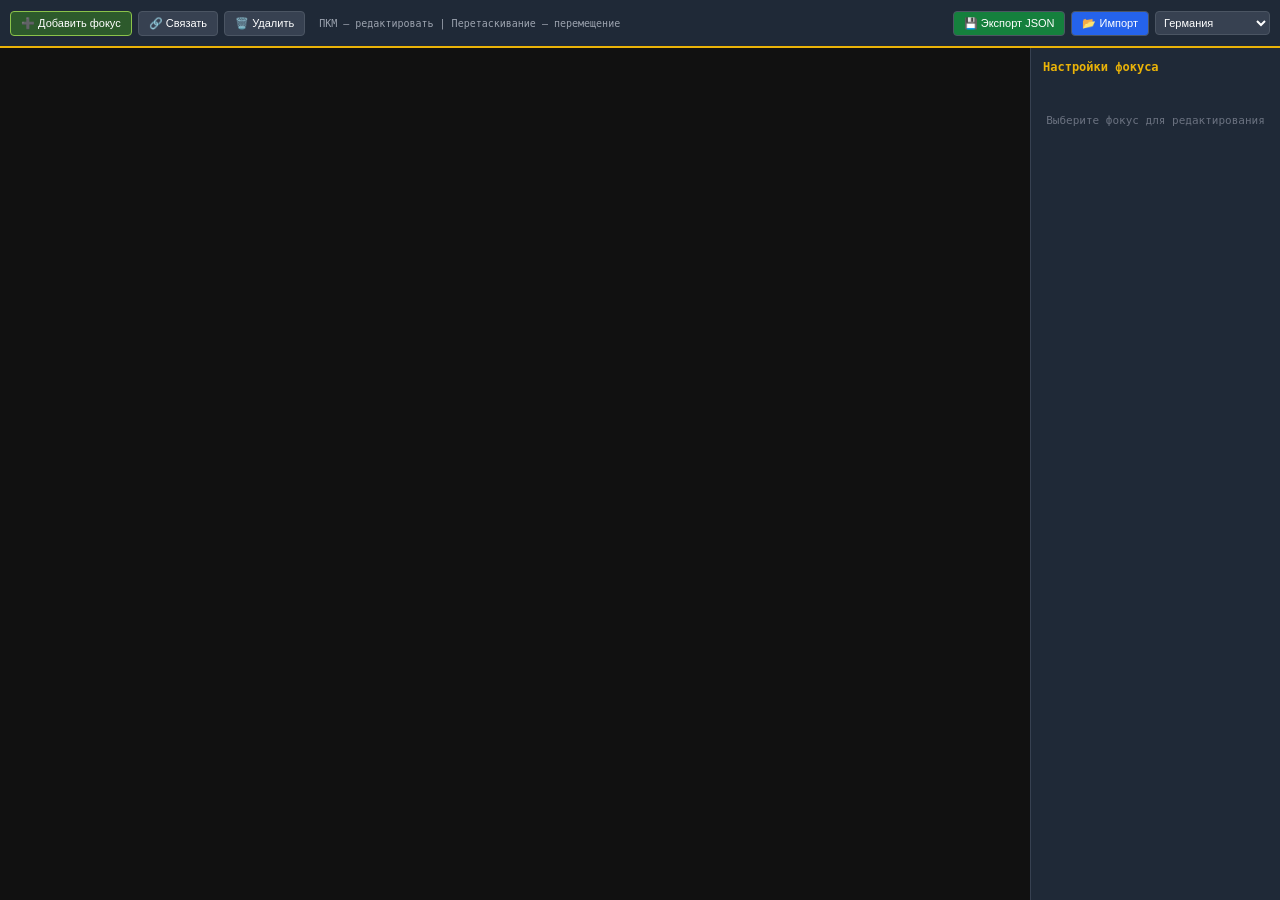
<file: focus-editor.html>
<!DOCTYPE html>
<html lang="ru">
<head>
    <meta charset="UTF-8">
    <meta name="viewport" content="width=device-width, initial-scale=1.0">
    <title>Heirloom — Редактор фокусов</title>
    <style>
        * { margin: 0; padding: 0; box-sizing: border-box; }
        body { background: #0a0a0a; color: white; font-family: 'Segoe UI', monospace; overflow: hidden; height: 100vh; }
        #toolbar {
            position: fixed; top: 0; left: 0; right: 0; height: 48px;
            background: #1f2937; display: flex; gap: 6px; padding: 6px 10px;
            align-items: center; z-index: 100; border-bottom: 2px solid #eab308;
        }
        button { padding: 5px 10px; cursor: pointer; background: #374151; color: white; border: 1px solid #4b5563; border-radius: 4px; font-size: 11px; }
        button:hover { background: #4b5563; }
        button.active { background: #2d5a2c; border-color: #8bc34a; }
        #canvas-wrap { position: fixed; top: 48px; left: 0; right: 250px; bottom: 0; overflow: auto; background: #111; }
        #focus-canvas { position: relative; min-width: 3000px; min-height: 2000px; }
        .focus-node {
            position: absolute; width: 140px; height: 70px;
            background: #1f2937; border: 2px solid #4b5563; border-radius: 6px;
            cursor: grab; display: flex; flex-direction: column; align-items: center;
            justify-content: center; text-align: center; font-size: 10px; transition: box-shadow 0.15s;
        }
        .focus-node:hover { box-shadow: 0 0 10px rgba(234,179,8,0.4); }
        .focus-node.selected { border-color: #eab308; box-shadow: 0 0 12px rgba(234,179,8,0.5); }
        .focus-node .icon { font-size: 20px; }
        .focus-node .name { font-weight: bold; margin-top: 2px; font-size: 10px; }
        .focus-node .desc { font-size: 8px; color: #888; margin-top: 1px; }
        #side-panel {
            position: fixed; top: 48px; right: 0; bottom: 0; width: 250px;
            background: #1f2937; border-left: 1px solid #374151; padding: 12px;
            overflow-y: auto; z-index: 100;
        }
        #side-panel h3 { color: #eab308; font-size: 12px; margin-bottom: 8px; }
        #side-panel label { font-size: 10px; color: #9ca3af; display: block; margin-top: 8px; }
        #side-panel input, #side-panel select, #side-panel textarea {
            width: 100%; padding: 6px; background: #374151; border: 1px solid #4b5563;
            border-radius: 4px; color: white; font-size: 11px; margin-top: 4px;
        }
        #side-panel textarea { height: 60px; resize: vertical; }
        svg#lines { position: absolute; top: 0; left: 0; pointer-events: none; }
    </style>
</head>
<body>
    <div id="toolbar">
        <button id="btn-add" class="active">➕ Добавить фокус</button>
        <button id="btn-link">🔗 Связать</button>
        <button id="btn-delete">🗑️ Удалить</button>
        <span style="color:#9ca3af;font-size:10px;margin-left:8px;">ПКМ — редактировать | Перетаскивание — перемещение</span>
        <span style="margin-left:auto;"></span>
        <button id="btn-export" style="background:#15803d;">💾 Экспорт JSON</button>
        <button id="btn-import" style="background:#2563eb;">📂 Импорт</button>
        <select id="country-select" style="padding:4px;background:#374151;color:white;border:1px solid #4b5563;border-radius:4px;font-size:11px;">
            <option value="germany">Германия</option>
            <option value="france">Франция</option>
            <option value="ussr">СССР</option>
            <option value="uk">Великобритания</option>
            <option value="italy">Италия</option>
            <option value="poland">Польша</option>
            <option value="albania">Албания</option>
        </select>
    </div>

    <div id="canvas-wrap">
        <svg id="lines"></svg>
        <div id="focus-canvas"></div>
    </div>

    <div id="side-panel">
        <h3>Настройки фокуса</h3>
        <div id="node-editor" style="display:none;">
            <label>Название</label>
            <input type="text" id="ed-name" placeholder="Название фокуса">
            <label>Описание</label>
            <input type="text" id="ed-desc" placeholder="Описание">
            <label>Иконка (эмодзи)</label>
            <input type="text" id="ed-icon" placeholder="⚔️" maxlength="2">
            <label>Ветка</label>
            <select id="ed-branch">
                <option value="military">Военная</option>
                <option value="economy">Экономика</option>
                <option value="diplomacy">Дипломатия</option>
                <option value="war">Война</option>
                <option value="end">Конец</option>
            </select>
            <label>Эффект</label>
            <select id="ed-effect-type">
                <option value="equipment">Снаряжение</option>
                <option value="factories">Заводы</option>
                <option value="infantry">Пехота</option>
                <option value="tanks">Танки</option>
                <option value="war">Война</option>
                <option value="allies">Альянс</option>
                <option value="annex">Аннексия</option>
                <option value="manpower">Люди</option>
                <option value="ports">Порты</option>
            </select>
            <label>Значение эффекта</label>
            <input type="number" id="ed-effect-val" value="1" min="0">
            <button onclick="saveNodeProps()" style="width:100%;margin-top:12px;background:#15803d;color:white;padding:8px;border-radius:4px;cursor:pointer;">Сохранить</button>
        </div>
        <div id="no-selection" style="color:#6b7280;text-align:center;margin-top:40px;font-size:11px;">
            Выберите фокус для редактирования
        </div>
    </div>

    <svg id="lines" style="position:absolute;top:48px;left:0;pointer-events:none;z-index:50;"></svg>

    <script>
        // ========== ДАННЫЕ ==========
        let nodes = [];
        let links = [];
        let selectedNode = null;
        let mode = 'add'; // add, link
        let linkStart = null;
        let dragNode = null;
        let dragOffset = { x: 0, y: 0 };
        let nextId = 1;
        let countryId = 'germany';

        const canvas = document.getElementById('focus-canvas');
        const linesSvg = document.getElementById('lines');
        const wrap = document.getElementById('canvas-wrap');

        // ========== ДОБАВЛЕНИЕ НОДЫ ==========
        canvas.addEventListener('dblclick', (e) => {
            if (mode !== 'add') return;
            const rect = wrap.getBoundingClientRect();
            const x = e.clientX - rect.left + wrap.scrollLeft;
            const y = e.clientY - rect.top + wrap.scrollTop;

            const node = {
                id: nextId++,
                x: Math.max(0, x - 70),
                y: Math.max(0, y - 35),
                name: 'Новый фокус',
                desc: 'Описание',
                icon: '⭐',
                branch: 'military',
                effectType: 'equipment',
                effectVal: 0,
                prereqs: []
            };
            nodes.push(node);
            renderNode(node);
        });

        function renderNode(n) {
            const el = document.createElement('div');
            el.className = 'focus-node';
            el.id = `node-${n.id}`;
            el.style.left = n.x + 'px';
            el.style.top = n.y + 'px';
            el.innerHTML = `<div class="icon">${n.icon}</div><div class="name">${n.name}</div><div class="desc">${n.desc}</div>`;

            // Перетаскивание
            el.addEventListener('mousedown', (e) => {
                if (e.button !== 0) return;
                if (mode === 'link') {
                    if (!linkStart) {
                        linkStart = n;
                        el.classList.add('selected');
                        return;
                    }
                    if (linkStart.id !== n.id) {
                        // Добавляем связь
                        if (!links.find(l => l.from === linkStart.id && l.to === n.id)) {
                            links.push({ from: linkStart.id, to: n.id });
                            if (!n.prereqs.includes(linkStart.id)) n.prereqs.push(linkStart.id);
                            drawLines();
                        }
                    }
                    linkStart = null;
                    document.querySelectorAll('.focus-node.selected').forEach(el => el.classList.remove('selected'));
                    return;
                }

                dragNode = n;
                dragOffset.x = e.clientX - n.x;
                dragOffset.y = e.clientY - n.y;
                el.style.cursor = 'grabbing';
                e.preventDefault();
            });

            // Редактирование по ПКМ
            el.addEventListener('contextmenu', (e) => {
                e.preventDefault();
                selectedNode = n;
                document.querySelectorAll('.focus-node.selected').forEach(el => el.classList.remove('selected'));
                el.classList.add('selected');
                showNodeEditor(n);
            });

            canvas.appendChild(el);
        }

        function updateNodePos(n) {
            const el = document.getElementById(`node-${n.id}`);
            if (el) {
                el.style.left = n.x + 'px';
                el.style.top = n.y + 'px';
                el.querySelector('.name').textContent = n.name;
                el.querySelector('.desc').textContent = n.desc;
                el.querySelector('.icon').textContent = n.icon;
            }
        }

        // ========== ПЕРЕТАСКИВАНИЕ ==========
        document.addEventListener('mousemove', (e) => {
            if (!dragNode) return;
            const rect = wrap.getBoundingClientRect();
            dragNode.x = Math.max(0, e.clientX - dragOffset.x);
            dragNode.y = Math.max(0, e.clientY - dragOffset.y);
            const el = document.getElementById(`node-${dragNode.id}`);
            if (el) {
                el.style.left = dragNode.x + 'px';
                el.style.top = dragNode.y + 'px';
            }
            drawLines();
        });

        document.addEventListener('mouseup', () => {
            if (dragNode) {
                const el = document.getElementById(`node-${dragNode.id}`);
                if (el) el.style.cursor = 'grab';
                dragNode = null;
            }
        });

        // ========== ЛИНИИ ==========
        function drawLines() {
            linesSvg.innerHTML = '';
            const rect = wrap.getBoundingClientRect();
            linesSvg.setAttribute('width', wrap.scrollWidth);
            linesSvg.setAttribute('height', wrap.scrollHeight);

            for (const link of links) {
                const from = nodes.find(n => n.id === link.from);
                const to = nodes.find(n => n.id === link.to);
                if (!from || !to) continue;

                const x1 = from.x + 70, y1 = from.y + 70;
                const x2 = to.x + 70, y2 = to.y;

                const line = document.createElementNS('http://www.w3.org/2000/svg', 'line');
                line.setAttribute('x1', x1);
                line.setAttribute('y1', y1);
                line.setAttribute('x2', x2);
                line.setAttribute('y2', y2);
                line.setAttribute('stroke', '#4b5563');
                line.setAttribute('stroke-width', '2');
                linesSvg.appendChild(line);

                // Стрелка
                const arrow = document.createElementNS('http://www.w3.org/2000/svg', 'polygon');
                const dx = x2 - x1, dy = y2 - y1;
                const len = Math.sqrt(dx*dx + dy*dy);
                const ux = dx/len, uy = dy/len;
                arrow.setAttribute('points', `${x2-ux*8-uy*4},${y2-uy*8+ux*4} ${x2-ux*8+uy*4},${y2-uy*8-ux*4} ${x2},${y2}`);
                arrow.setAttribute('fill', '#6b7280');
                linesSvg.appendChild(arrow);
            }
        }

        // ========== РЕДАКТОР СВОЙСТВ ==========
        function showNodeEditor(n) {
            document.getElementById('node-editor').style.display = 'block';
            document.getElementById('no-selection').style.display = 'none';
            document.getElementById('ed-name').value = n.name;
            document.getElementById('ed-desc').value = n.desc;
            document.getElementById('ed-icon').value = n.icon;
            document.getElementById('ed-branch').value = n.branch;
            document.getElementById('ed-effect-type').value = n.effectType;
            document.getElementById('ed-effect-val').value = n.effectVal;
        }

        window.saveNodeProps = () => {
            if (!selectedNode) return;
            selectedNode.name = document.getElementById('ed-name').value;
            selectedNode.desc = document.getElementById('ed-desc').value;
            selectedNode.icon = document.getElementById('ed-icon').value;
            selectedNode.branch = document.getElementById('ed-branch').value;
            selectedNode.effectType = document.getElementById('ed-effect-type').value;
            selectedNode.effectVal = parseInt(document.getElementById('ed-effect-val').value) || 0;
            updateNodePos(selectedNode);
        };

        // ========== РЕЖИМЫ ==========
        document.getElementById('btn-add').onclick = () => { mode = 'add'; setModeBtn(); };
        document.getElementById('btn-link').onclick = () => { mode = 'link'; linkStart = null; setModeBtn(); };
        document.getElementById('btn-delete').onclick = () => {
            if (!selectedNode) return;
            links = links.filter(l => l.from !== selectedNode.id && l.to !== selectedNode.id);
            nodes = nodes.filter(n => n.id !== selectedNode.id);
            const el = document.getElementById(`node-${selectedNode.id}`);
            if (el) el.remove();
            selectedNode = null;
            document.getElementById('node-editor').style.display = 'none';
            document.getElementById('no-selection').style.display = 'block';
            drawLines();
        };

        function setModeBtn() {
            document.getElementById('btn-add').classList.toggle('active', mode === 'add');
            document.getElementById('btn-link').classList.toggle('active', mode === 'link');
        }

        // ========== ЭКСПОРТ / ИМПОРТ ==========
        document.getElementById('btn-export').onclick = () => {
            countryId = document.getElementById('country-select').value;
            const tree = {};
            for (const n of nodes) {
                const id = n.name.toLowerCase().replace(/[^a-z0-9]/g, '_');
                tree[id] = {
                    id, name: n.name, desc: n.desc, icon: n.icon,
                    country: countryId, branch: n.branch, tier: Math.floor(n.y / 82),
                    x: Math.round(n.x), y: Math.round(n.y),
                    prereqs: n.prereqs.map(p => {
                        const pn = nodes.find(nn => nn.id === p);
                        return pn ? pn.name.toLowerCase().replace(/[^a-z0-9]/g, '_') : '';
                    }).filter(Boolean),
                    effect: { [n.effectType]: n.effectVal }
                };
            }
            const blob = new Blob([JSON.stringify(tree, null, 2)], { type: 'application/json' });
            const url = URL.createObjectURL(blob);
            const a = document.createElement('a');
            a.href = url;
            a.download = `focus_tree_${countryId}.json`;
            a.click();
            URL.revokeObjectURL(url);
        };

        document.getElementById('btn-import').onclick = () => {
            const input = document.createElement('input');
            input.type = 'file';
            input.accept = '.json';
            input.onchange = (e) => {
                const reader = new FileReader();
                reader.onload = (ev) => {
                    try {
                        const data = JSON.parse(ev.target.result);
                        nodes = [];
                        links = [];
                        canvas.innerHTML = '';
                        nextId = 1;

                        // Определяем формат: DeepSeek или редактор
                        let focuses = [];
                        const firstKey = Object.keys(data)[0];
                        if (data[firstKey] && data[firstKey].Focuses) {
                            // DeepSeek формат
                            focuses = data[firstKey].Focuses;
                            const country = firstKey.toLowerCase().includes('germany') ? 'germany'
                                : firstKey.toLowerCase().includes('france') ? 'france'
                                : firstKey.toLowerCase().includes('ussr') ? 'ussr'
                                : firstKey.toLowerCase().includes('uk') ? 'uk'
                                : 'germany';
                            document.getElementById('country-select').value = country;

                            // Строим маппинг имен
                            const nameMap = {};
                            focuses.forEach(f => { nameMap[f.name] = f.name.toLowerCase().replace(/[^a-z0-9]/g, '_'); });

                            focuses.forEach((f, i) => {
                                const id = nameMap[f.name];
                                const node = {
                                    id: nextId++,
                                    x: f.x !== undefined ? f.x : 50 + i * 160,
                                    y: f.y !== undefined ? f.y : 50,
                                    name: f.name, desc: (f.effects || []).slice(0, 2).join(', ') || '',
                                    icon: '⭐', branch: 'military',
                                    effectType: 'equipment', effectVal: 0,
                                    prereqs: []
                                };
                                nodes.push(node);
                                renderNode(node);

                                for (const pre of (f.requirements || [])) {
                                    const preName = nameMap[pre];
                                    if (preName) {
                                        const preNode = nodes.find(n => n.name.toLowerCase().replace(/[^a-z0-9]/g, '_') === preName);
                                        if (preNode) {
                                            node.prereqs.push(preNode.id);
                                            links.push({ from: preNode.id, to: node.id });
                                        }
                                    }
                                }
                            });
                        } else {
                            // Формат редактора
                            for (const [key, f] of Object.entries(data)) {
                                if (!f.name) continue;
                                const node = {
                                    id: nextId++,
                                    x: f.x !== undefined ? f.x : 50,
                                    y: f.y !== undefined ? f.y : 50,
                                    name: f.name, desc: f.desc || '', icon: f.icon || '⭐',
                                    branch: f.branch || 'military',
                                    effectType: Object.keys(f.effect || {})[0] || 'equipment',
                                    effectVal: Object.values(f.effect || {})[0] || 0,
                                    prereqs: []
                                };
                                nodes.push(node);
                                renderNode(node);

                                for (const pre of (f.prereqs || [])) {
                                    const preNode = nodes.find(n => n.name.toLowerCase().replace(/[^a-z0-9]/g, '_') === pre);
                                    if (preNode) {
                                        node.prereqs.push(preNode.id);
                                        links.push({ from: preNode.id, to: node.id });
                                    }
                                }
                            }
                            document.getElementById('country-select').value = Object.values(data)[0]?.country || 'germany';
                        }

                        drawLines();
                    } catch(err) {
                        alert('Ошибка импорта: ' + err.message);
                    }
                };
                reader.readAsText(e.target.files[0]);
            };
            input.click();
        };

        // ========== ИНИЦИАЛИЗАЦИЯ ==========
        drawLines();
    </script>
</body>
</html>
</file>
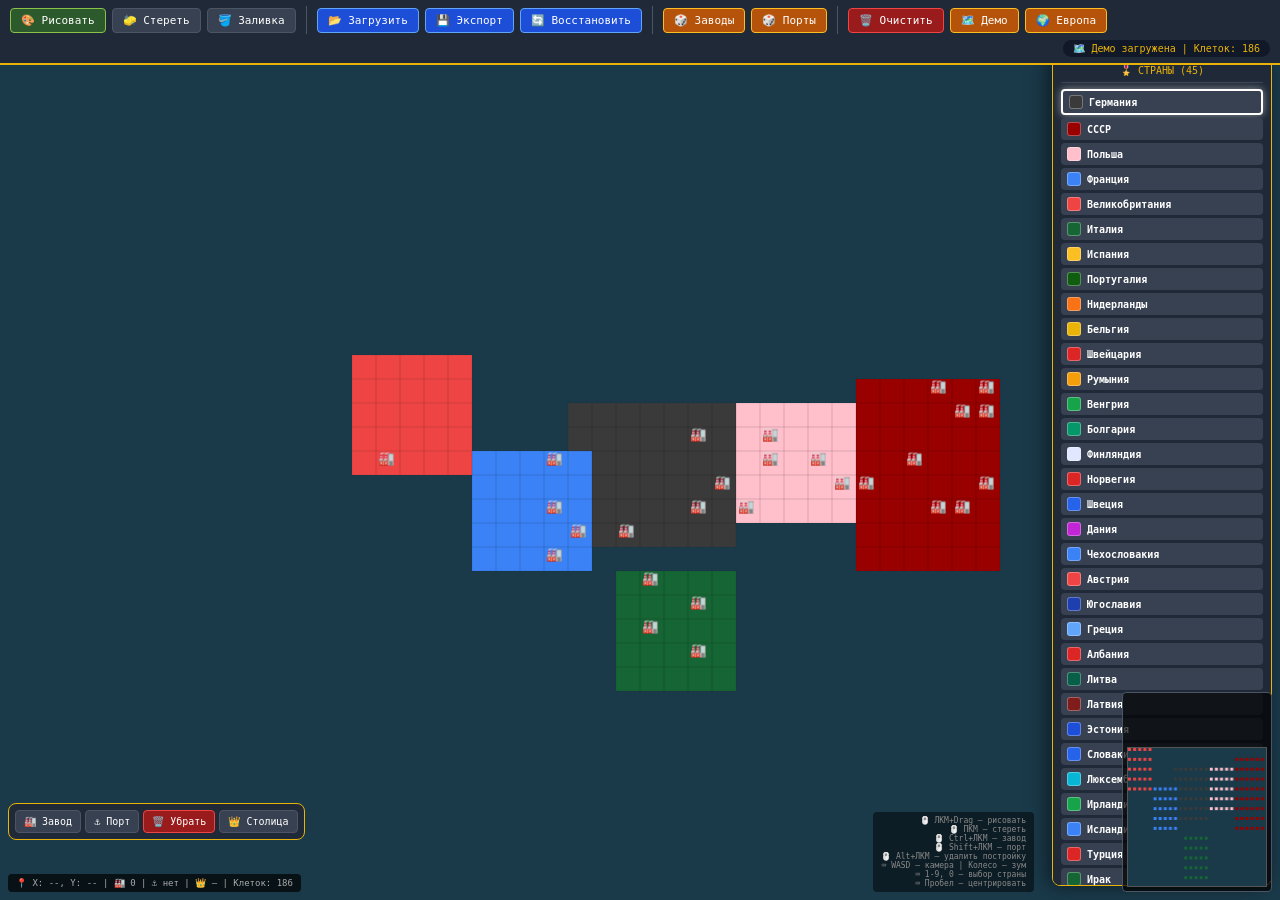
<file: HOI5_Map_Editor_v4.html>
<!DOCTYPE html>
<html lang="ru">
<head>
    <meta charset="UTF-8">
    <meta name="viewport" content="width=device-width, initial-scale=1.0, user-scalable=no">
    <title>HOI5 Map Editor v4.0 — Полноценный редактор карт</title>
    <style>
        * { margin: 0; padding: 0; box-sizing: border-box; user-select: none; }
        body { background: #0a0a0a; color: white; font-family: 'Segoe UI', monospace; overflow: hidden; }
        
        #toolbar {
            position: fixed; top: 0; left: 0; right: 0; min-height: 50px;
            background: #1f2937; display: flex; gap: 6px; padding: 6px 10px;
            align-items: center; z-index: 100; border-bottom: 2px solid #eab308;
            flex-wrap: wrap;
        }
        
        button, .tool-btn {
            padding: 5px 10px; cursor: pointer; background: #374151; color: white;
            border: 1px solid #4b5563; border-radius: 4px; font-family: inherit;
            font-size: 11px; transition: all 0.2s; white-space: nowrap;
        }
        button:hover { background: #4b5563; transform: translateY(-1px); }
        button.active { background: #2d5a2c; border-color: #8bc34a; }
        button.danger { background: #991b1b; border-color: #ef4444; }
        button.danger:hover { background: #b91c1c; }
        button.warning { background: #b45309; border-color: #fbbf24; }
        button.warning:hover { background: #c2410c; }
        button.blue { background: #1d4ed8; border-color: #60a5fa; }
        button.blue:hover { background: #2563eb; }
        
        .separator { width: 1px; height: 28px; background: #4b5563; margin: 0 4px; }
        
        #status {
            margin-left: auto; color: #eab308; font-size: 10px;
            background: #111827; padding: 3px 10px; border-radius: 20px;
            font-family: monospace; white-space: nowrap;
        }
        
        #country-panel {
            position: fixed; right: 8px; top: 56px; width: 220px;
            max-height: calc(100vh - 70px); overflow-y: auto;
            background: #1f2937; border: 1px solid #eab308; border-radius: 8px;
            padding: 8px; z-index: 90; box-shadow: -5px 0 20px rgba(0,0,0,0.5);
        }
        .country-panel-title {
            font-size: 10px; color: #eab308; text-align: center;
            padding-bottom: 6px; border-bottom: 1px solid #374151; margin-bottom: 6px;
        }
        .country-btn {
            width: 100%; padding: 4px 6px; text-align: left; cursor: pointer;
            border: none; margin-bottom: 3px; color: white; font-weight: bold;
            border-radius: 4px; transition: all 0.1s; display: flex; align-items: center; gap: 6px;
            font-size: 10px;
        }
        .country-btn:hover { filter: brightness(1.2); transform: translateX(-2px); }
        .country-btn.selected { border: 2px solid white; box-shadow: 0 0 8px rgba(255,255,255,0.5); }
        .color-preview { width: 14px; height: 14px; border-radius: 3px; border: 1px solid rgba(255,255,255,0.3); flex-shrink: 0; }
        
        #build-panel {
            position: fixed; left: 8px; bottom: 60px;
            background: #1f2937; border: 1px solid #eab308; border-radius: 8px;
            padding: 6px; z-index: 90; display: flex; gap: 4px;
            flex-wrap: wrap;
        }
        .build-btn {
            padding: 5px 8px; cursor: pointer; background: #374151; color: white;
            border: 1px solid #4b5563; border-radius: 4px; font-size: 10px;
            transition: all 0.2s; display: flex; align-items: center; gap: 4px;
        }
        .build-btn:hover { background: #4b5563; }
        .build-btn.active { background: #2d5a2c; border-color: #8bc34a; }
        
        #info {
            position: fixed; bottom: 8px; left: 8px;
            background: rgba(0,0,0,0.7); padding: 4px 8px; border-radius: 4px;
            font-size: 9px; font-family: monospace; z-index: 95;
            color: #aaa; pointer-events: none;
        }
        
        canvas {
            display: block; margin-top: 50px; cursor: crosshair;
            background: #1a3a4a;
        }
        
        .shortcuts {
            position: fixed; bottom: 8px; right: 246px;
            background: rgba(0,0,0,0.5); padding: 4px 8px; border-radius: 4px;
            font-size: 8px; color: #888; text-align: right;
            pointer-events: none;
        }
        
        #mini-map {
            position: fixed; bottom: 8px; right: 8px;
            background: rgba(0,0,0,0.7); border: 1px solid #4b5563; border-radius: 4px;
            padding: 4px; z-index: 95;
        }
        #mini-canvas { width: 140px; height: 140px; border: 1px solid #555; }
        
        @media (max-width: 768px) {
            #country-panel { width: 160px; right: 4px; top: 52px; padding: 4px; }
            .country-btn { padding: 3px 4px; font-size: 8px; }
            button { padding: 3px 6px; font-size: 9px; }
            #build-panel { left: 4px; bottom: 50px; padding: 4px; gap: 2px; }
            .build-btn { padding: 3px 5px; font-size: 8px; }
            #mini-canvas { width: 100px; height: 100px; }
        }
    </style>
</head>
<body>
    <div id="toolbar">
        <button id="btn-draw" class="tool-btn active">🎨 Рисовать</button>
        <button id="btn-erase" class="tool-btn">🧽 Стереть</button>
        <button id="btn-fill" class="tool-btn">🪣 Заливка</button>
        <div class="separator"></div>
        <button id="btn-load" class="blue">📂 Загрузить</button>
        <button id="btn-export" class="blue">💾 Экспорт</button>
        <button id="btn-restore" class="blue">🔄 Восстановить</button>
        <div class="separator"></div>
        <button id="btn-random-factories" class="warning">🎲 Заводы</button>
        <button id="btn-random-ports" class="warning">🎲 Порты</button>
        <div class="separator"></div>
        <button id="btn-clear" class="danger">🗑️ Очистить</button>
        <button id="btn-demo" class="warning">🗺️ Демо</button>
        <button id="btn-demo-europe" class="warning">🌍 Европа</button>
        <span id="status">⚡ Готов | Клеток: 0</span>
    </div>
    
    <div id="country-panel">
        <div class="country-panel-title">🎖️ СТРАНЫ (45)</div>
        <div id="country-list"></div>
    </div>
    
    <div id="build-panel">
        <button id="btn-build-factory" class="build-btn">🏭 Завод</button>
        <button id="btn-build-port" class="build-btn">⚓ Порт</button>
        <button id="btn-remove-building" class="build-btn danger">🗑️ Убрать</button>
        <button id="btn-capital" class="build-btn">👑 Столица</button>
    </div>
    
    <div id="info">
        📍 X: <span id="coord-x">--</span>, Y: <span id="coord-y">--</span>
        | 🏭 <span id="cell-factories">0</span> | ⚓ <span id="cell-port">нет</span>
        | 👑 <span id="cell-owner">—</span>
        | Клеток: <span id="total-cells">0</span>
    </div>
    
    <div class="shortcuts">
        🖱️ ЛКМ+Drag — рисовать<br>
        🖱️ ПКМ — стереть<br>
        🖱️ Ctrl+ЛКМ — завод<br>
        🖱️ Shift+ЛКМ — порт<br>
        🖱️ Alt+ЛКМ — удалить постройку<br>
        ⌨️ WASD — камера | Колесо — зум<br>
        ⌨️ 1-9, 0 — выбор страны<br>
        ⌨️ Пробел — центрировать
    </div>
    
    <div id="mini-map">
        <canvas id="mini-canvas" width="140" height="140"></canvas>
    </div>
    
    <canvas id="canvas"></canvas>

    <script>
        // ============================================================
        //  HOI5 Map Editor v4.0 — Полноценный редактор карт
        // ============================================================
        
        const canvas = document.getElementById('canvas');
        let ctx = canvas.getContext('2d');
        const miniCanvas = document.getElementById('mini-canvas');
        const miniCtx = miniCanvas.getContext('2d');
        const CELL_SIZE = 20;
        
        // Данные карты
        let gridData = {};
        let cellStats = {};
        let capitals = {};
        
        // Выбранная страна
        let selectedCountry = 'germany';
        let brushMode = 'draw'; // draw, erase, fill
        let capitalMode = false;
        let isDrawing = false;
        
        // Камера
        let camera = { x: 0, y: 0, zoom: 0.8 };
        let worldBounds = { minX: 0, maxX: 0, minY: 0, maxY: 0 };
        
        // Страны (45 стран для рисования)
        const countries = {
            // === ЕВРОПА ===
            "germany":        { name: "Германия",          color: "#3a3a3a", shortcut: "1", region: "europe" },
            "ussr":           { name: "СССР",              color: "#990000", shortcut: "2", region: "europe" },
            "poland":         { name: "Польша",            color: "#ffc0cb", shortcut: "3", region: "europe" },
            "france":         { name: "Франция",           color: "#3b82f6", shortcut: "4", region: "europe" },
            "uk":             { name: "Великобритания",    color: "#ef4444", shortcut: "5", region: "europe" },
            "italy":          { name: "Италия",            color: "#166534", shortcut: "6", region: "europe" },
            "spain":          { name: "Испания",           color: "#fbbf24", shortcut: "7", region: "europe" },
            "portugal":       { name: "Португалия",        color: "#105d10", shortcut: "8", region: "europe" },
            "netherlands":    { name: "Нидерланды",        color: "#f97316", shortcut: "9", region: "europe" },
            "belgium":        { name: "Бельгия",           color: "#eab308", shortcut: "0", region: "europe" },
            "switzerland":    { name: "Швейцария",         color: "#dc2626", region: "europe" },
            "romania":        { name: "Румыния",           color: "#f59e0b", region: "europe" },
            "hungary":        { name: "Венгрия",           color: "#16a34a", region: "europe" },
            "bulgaria":       { name: "Болгария",          color: "#059669", region: "europe" },
            "finland":        { name: "Финляндия",         color: "#e0e7ff", region: "europe" },
            "norway":         { name: "Норвегия",          color: "#dc2626", region: "europe" },
            "sweden":         { name: "Швеция",            color: "#2563eb", region: "europe" },
            "denmark":        { name: "Дания",             color: "#c026d3", region: "europe" },
            "czechoslovakia": { name: "Чехословакия",      color: "#3b82f6", region: "europe" },
            "austria":        { name: "Австрия",           color: "#ef4444", region: "europe" },
            "yugoslavia":     { name: "Югославия",         color: "#1e40af", region: "europe" },
            "greece":         { name: "Греция",            color: "#60a5fa", region: "europe" },
            "albania":        { name: "Албания",           color: "#dc2626", region: "europe" },
            "lithuania":      { name: "Литва",             color: "#065f46", region: "europe" },
            "latvia":         { name: "Латвия",            color: "#7f1d1d", region: "europe" },
            "estonia":        { name: "Эстония",           color: "#1d4ed8", region: "europe" },
            "slovakia":       { name: "Словакия",          color: "#2563eb", region: "europe" },
            "luxembourg":     { name: "Люксембург",        color: "#06b6d4", region: "europe" },
            "ireland":        { name: "Ирландия",          color: "#16a34a", region: "europe" },
            "iceland":        { name: "Исландия",          color: "#3b82f6", region: "europe" },
            
            // === БЛИЖНИЙ ВОСТОК ===
            "turkey":         { name: "Турция",            color: "#dc2626", region: "mideast" },
            "iraq":           { name: "Ирак",              color: "#166534", region: "mideast" },
            "iran":           { name: "Иран",              color: "#059669", region: "mideast" },
            "saudi_arabia":   { name: "Саудовская Аравия", color: "#15803d", region: "mideast" },
            "syria":          { name: "Сирия",             color: "#14532d", region: "mideast" },
            "jordan":         { name: "Иордания",          color: "#065f46", region: "mideast" },
            "palestine":      { name: "Палестина",         color: "#fbbf24", region: "mideast" },
            
            // === СЕВЕРНАЯ АФРИКА ===
            "egypt":          { name: "Египет",            color: "#f59e0b", region: "africa" },
            "libya":          { name: "Ливия",             color: "#7c2d12", region: "africa" },
            "tunisia":        { name: "Тунис",             color: "#c2410c", region: "africa" },
            "algeria":        { name: "Алжир",             color: "#065f46", region: "africa" },
            "morocco":        { name: "Марокко",           color: "#047857", region: "africa" },
            
            // === АЗИЯ ===
            "japan":          { name: "Япония",            color: "#bc002d", region: "asia" },
            "china":          { name: "Китай",             color: "#00247d", region: "asia" },
            "india":          { name: "Индия",             color: "#ff9933", region: "asia" },
            "thailand":       { name: "Таиланд",           color: "#0050a0", region: "asia" },
            "manchukuo":      { name: "Маньчжоу-Го",       color: "#f7c948", region: "asia" },
            "korea":          { name: "Корея",             color: "#003478", region: "asia" },
            "taiwan":         { name: "Тайвань",           color: "#fe0000", region: "asia" },
            "philippines":    { name: "Филиппины",          color: "#0038a8", region: "asia" },
            "burma":          { name: "Бирма",             color: "#fecb00", region: "asia" },
            "vietnam":        { name: "Вьетнам",           color: "#da251d", region: "asia" },
            "laos":           { name: "Лаос",              color: "#ce1126", region: "asia" },
            "cambodia":       { name: "Камбоджа",          color: "#032ea1", region: "asia" },
            "indonesia":      { name: "Индонезия",         color: "#ff0000", region: "asia" },
            "malaysia":       { name: "Малайя",            color: "#010066", region: "asia" },
            "nepal":          { name: "Непал",             color: "#dc143c", region: "asia" },
            "afghanistan":    { name: "Афганистан",        color: "#000000", region: "asia" },
            "tuva":           { name: "Тува",              color: "#cc0000", region: "asia" },
            "mongolia":       { name: "Монголия",          color: "#0064c8", region: "asia" },
            "sinkiang":       { name: "Синьцзян",          color: "#1e40af", region: "asia" },
            "tibet":          { name: "Тибет",             color: "#dc2626", region: "asia" },
            "ccp":            { name: "Ком. Китай",         color: "#cc0000", region: "asia" },
            "ma_clique":      { name: "Сибэй Сань-Ма",     color: "#8b4513", region: "asia" },
            "yunnan":         { name: "Юньнаньская клика",  color: "#228b22", region: "asia" },
            "guangxi":        { name: "Гуансийская клика",  color: "#2f4f4f", region: "asia" },
            "shanxi":         { name: "Шаньси",             color: "#b8860b", region: "asia" },
        };
        
        // ============================================================
        //  ОБНОВЛЕНИЕ ГРАНИЦ
        // ============================================================
        
        function updateWorldBounds() {
            let minX = Infinity, maxX = -Infinity, minY = Infinity, maxY = -Infinity;
            for (const pos of Object.keys(gridData)) {
                const [x, y] = pos.split(',').map(Number);
                minX = Math.min(minX, x);
                maxX = Math.max(maxX, x);
                minY = Math.min(minY, y);
                maxY = Math.max(maxY, y);
            }
            if (minX === Infinity) {
                worldBounds = { minX: -50, maxX: 50, minY: -30, maxY: 30 };
            } else {
                worldBounds = { minX: minX - 1, maxX: maxX + 1, minY: minY - 1, maxY: maxY + 1 };
            }
            document.getElementById('total-cells').innerText = Object.keys(gridData).length;
            if (typeof scheduleAutoSave === 'function') scheduleAutoSave();
        }
        
        // ============================================================
        //  ПОЛУЧЕНИЕ STATS КЛЕТКИ
        // ============================================================
        
        function getCellStats(key) {
            if (!cellStats[key]) {
                cellStats[key] = { population: 10000, factories: 0, buildings: [] };
            }
            return cellStats[key];
        }
        
        // ============================================================
        //  ПРЕОБРАЗОВАНИЕ КООРДИНАТ
        // ============================================================
        
        function screenToWorld(screenX, screenY) {
            const rect = canvas.getBoundingClientRect();
            const canvasX = screenX - rect.left;
            const canvasY = screenY - rect.top;
            return {
                x: Math.floor(((canvasX - canvas.width / 2) / camera.zoom + camera.x) / CELL_SIZE),
                y: Math.floor(((canvasY - canvas.height / 2) / camera.zoom + camera.y) / CELL_SIZE)
            };
        }
        
        function worldToScreen(x, y) {
            return {
                x: (x * CELL_SIZE - camera.x) * camera.zoom + canvas.width / 2,
                y: (y * CELL_SIZE - camera.y) * camera.zoom + canvas.height / 2
            };
        }
        
        // ============================================================
        //  РЕНДЕР
        // ============================================================
        
        function render() {
            if (!ctx) return;
            
            ctx.fillStyle = '#1a3a4a';
            ctx.fillRect(0, 0, canvas.width, canvas.height);
            
            const startX = Math.max(worldBounds.minX, Math.floor((camera.x - canvas.width / 2 / camera.zoom) / CELL_SIZE));
            const endX = Math.min(worldBounds.maxX, Math.ceil((camera.x + canvas.width / 2 / camera.zoom) / CELL_SIZE));
            const startY = Math.max(worldBounds.minY, Math.floor((camera.y - canvas.height / 2 / camera.zoom) / CELL_SIZE));
            const endY = Math.min(worldBounds.maxY, Math.ceil((camera.y + canvas.height / 2 / camera.zoom) / CELL_SIZE));
            
            const zoom = camera.zoom;
            const size = CELL_SIZE * zoom;
            const camX = canvas.width / 2 - camera.x * zoom;
            const camY = canvas.height / 2 - camera.y * zoom;
            
            const colorBuckets = new Map();
            
            for (let x = startX; x <= endX; x++) {
                for (let y = startY; y <= endY; y++) {
                    const key = `${x},${y}`;
                    const owner = gridData[key];
                    if (!owner) continue;
                    
                    const screenX = x * CELL_SIZE * zoom + camX;
                    const screenY = y * CELL_SIZE * zoom + camY;
                    
                    if (screenX + size < -50 || screenX > canvas.width + 50 || 
                        screenY + size < -50 || screenY > canvas.height + 50) continue;
                    
                    const color = countries[owner]?.color || '#666';
                    if (!colorBuckets.has(color)) colorBuckets.set(color, []);
                    colorBuckets.get(color).push(screenX, screenY);
                }
            }
            
            for (const [color, coords] of colorBuckets) {
                ctx.fillStyle = color;
                for (let i = 0; i < coords.length; i += 2) {
                    ctx.fillRect(coords[i], coords[i + 1], size, size);
                }
            }
            
            // Границы
            if (size > 4) {
                const borderPath = new Path2D();
                for (const [color, coords] of colorBuckets) {
                    for (let i = 0; i < coords.length; i += 2) {
                        borderPath.rect(coords[i], coords[i + 1], size, size);
                    }
                }
                ctx.strokeStyle = 'rgba(0,0,0,0.15)';
                ctx.lineWidth = 0.5;
                ctx.stroke(borderPath);
            }
            
            // Иконки построек
            if (size > 12) {
                ctx.font = `${Math.max(8, Math.min(14, size * 0.55))}px "Segoe UI Emoji"`;
                ctx.textAlign = 'left';
                ctx.textBaseline = 'top';
                
                for (let x = startX; x <= endX; x++) {
                    for (let y = startY; y <= endY; y++) {
                        const key = `${x},${y}`;
                        const owner = gridData[key];
                        if (!owner) continue;
                        
                        const stats = cellStats[key];
                        if (!stats) continue;
                        
                        const hasPort = stats.buildings?.includes('port');
                        const hasFactory = stats.factories > 0;
                        if (!hasPort && !hasFactory) continue;
                        
                        const screenX = x * CELL_SIZE * zoom + camX;
                        const screenY = y * CELL_SIZE * zoom + camY;
                        
                        let yOffset = 2;
                        if (hasPort) {
                            ctx.fillStyle = '#3b82f6';
                            ctx.fillText('⚓', screenX + 2, screenY + yOffset);
                            yOffset += size * 0.45;
                        }
                        if (hasFactory) {
                            ctx.fillStyle = '#ffffff';
                            ctx.fillText('🏭', screenX + 2, screenY + yOffset);
                        }
                    }
                }
            }
            
            // Столицы
            if (size > 4) {
                const crownSize = Math.max(10, Math.min(18, size * 0.8));
                ctx.font = `${crownSize}px "Segoe UI Emoji"`;
                ctx.textAlign = 'center';
                ctx.textBaseline = 'middle';
                
                for (const [cid, cap] of Object.entries(capitals)) {
                    const capScreenX = cap.x * CELL_SIZE * zoom + camX + size / 2;
                    const capScreenY = cap.y * CELL_SIZE * zoom + camY + size / 2;
                    
                    if (capScreenX < -50 || capScreenX > canvas.width + 50 ||
                        capScreenY < -50 || capScreenY > canvas.height + 50) continue;
                    
                    ctx.fillStyle = '#ffffff';
                    ctx.fillText('👑', capScreenX, capScreenY - crownSize * 0.5);
                    
                    ctx.font = `bold ${Math.max(7, crownSize * 0.5)}px "Segoe UI"`;
                    ctx.fillStyle = '#ffffff';
                    ctx.strokeStyle = '#000000';
                    ctx.lineWidth = 2;
                    ctx.strokeText(cap.name, capScreenX, capScreenY + crownSize * 0.5);
                    ctx.fillText(cap.name, capScreenX, capScreenY + crownSize * 0.5);
                    
                    ctx.font = `${crownSize}px "Segoe UI Emoji"`;
                    ctx.textAlign = 'center';
                    ctx.textBaseline = 'middle';
                }
            }

            // Мини-карта
            renderMiniMap();
        }
        
        // ============================================================
        //  МИНИ-КАРТА
        // ============================================================
        
        function renderMiniMap() {
            miniCtx.fillStyle = '#1a3a4a';
            miniCtx.fillRect(0, 0, 140, 140);
            
            const allPoints = Object.keys(gridData).map(p => p.split(',').map(Number));
            if (allPoints.length === 0) return;
            
            const minX = Math.min(...allPoints.map(p => p[0]));
            const maxX = Math.max(...allPoints.map(p => p[0]));
            const minY = Math.min(...allPoints.map(p => p[1]));
            const maxY = Math.max(...allPoints.map(p => p[1]));
            const width = maxX - minX + 1;
            const height = maxY - minY + 1;
            const scaleX = 140 / width;
            const scaleY = 140 / height;
            
            for (const [pos, owner] of Object.entries(gridData)) {
                const [x, y] = pos.split(',').map(Number);
                const mx = (x - minX) * scaleX;
                const my = (y - minY) * scaleY;
                const size = Math.max(1, Math.min(3, Math.floor(scaleX)));
                miniCtx.fillStyle = countries[owner]?.color || '#555';
                miniCtx.fillRect(mx, my, size, size);
            }
        }
        
        // ============================================================
        //  ИНСТРУМЕНТЫ
        // ============================================================
        
        function setMode(mode) {
            brushMode = mode;
            document.getElementById('btn-draw').classList.toggle('active', mode === 'draw');
            document.getElementById('btn-erase').classList.toggle('active', mode === 'erase');
            document.getElementById('btn-fill').classList.toggle('active', mode === 'fill');
            canvas.style.cursor = mode === 'fill' ? 'cell' : 'crosshair';
        }
        
        function floodFill(startX, startY, targetId, replaceId) {
            if (targetId === replaceId) return;
            
            const MAX_FILL = 10000;
            const stack = [[startX, startY]];
            const visited = new Set();
            visited.add(`${startX},${startY}`);
            
            let count = 0;
            while (stack.length > 0 && count < MAX_FILL) {
                const [x, y] = stack.pop();
                const ck = `${x},${y}`;
                const cellVal = gridData[ck];
                
                const isEmpty = !cellVal;
                const isSameCountry = cellVal === targetId;
                const shouldFill = (targetId === null) ? isEmpty : isSameCountry;
                
                if (!shouldFill) continue;
                
                gridData[ck] = replaceId;
                count++;
                
                for (const [dx, dy] of [[1,0],[-1,0],[0,1],[0,-1]]) {
                    const nx = x + dx, ny = y + dy;
                    const nk = `${nx},${ny}`;
                    if (!visited.has(nk)) {
                        visited.add(nk);
                        stack.push([nx, ny]);
                    }
                }
            }
            
            if (count > 0) {
                updateWorldBounds();
                render();
                document.getElementById('status').innerHTML = `🪣 Заливка: ${count} клеток`;
            }
        }
        
        function handleClick(e, isContextMenu = false) {
            const worldPos = screenToWorld(e.clientX, e.clientY);
            if (worldPos.x === undefined || worldPos.y === undefined) return;
            
            const key = `${worldPos.x},${worldPos.y}`;
            
            // Ctrl+ЛКМ — завод
            if (e.ctrlKey && !isContextMenu) {
                if (gridData[key]) {
                    const stats = getCellStats(key);
                    stats.factories = (stats.factories || 0) + 1;
                    cellStats[key] = stats;
                    render();
                    updateInfoDisplay(worldPos.x, worldPos.y);
                }
                return;
            }
            
            // Shift+ЛКМ — порт
            if (e.shiftKey && !isContextMenu) {
                if (gridData[key]) {
                    const stats = getCellStats(key);
                    if (!stats.buildings) stats.buildings = [];
                    if (!stats.buildings.includes('port')) {
                        stats.buildings.push('port');
                        cellStats[key] = stats;
                        render();
                        updateInfoDisplay(worldPos.x, worldPos.y);
                    }
                }
                return;
            }
            
            // Alt+ЛКМ — удалить постройку
            if (e.altKey && !isContextMenu) {
                if (cellStats[key]) {
                    const stats = cellStats[key];
                    if (stats.factories > 0) {
                        stats.factories--;
                        if (stats.factories === 0 && (!stats.buildings || stats.buildings.length === 0)) {
                            delete cellStats[key];
                        } else {
                            cellStats[key] = stats;
                        }
                        render();
                        updateInfoDisplay(worldPos.x, worldPos.y);
                    } else if (stats.buildings?.includes('port')) {
                        stats.buildings = stats.buildings.filter(b => b !== 'port');
                        if (stats.factories === 0 && stats.buildings.length === 0) {
                            delete cellStats[key];
                        } else {
                            cellStats[key] = stats;
                        }
                        render();
                        updateInfoDisplay(worldPos.x, worldPos.y);
                    }
                }
                return;
            }
            
            // ПКМ — стереть страну / удалить столицу
            if (isContextMenu) {
                // Удалить столицу если клик по ячейке столицы
                for (const [cid, cap] of Object.entries(capitals)) {
                    if (cap.x === worldPos.x && cap.y === worldPos.y) {
                        delete capitals[cid];
                        render();
                        updateInfoDisplay(worldPos.x, worldPos.y);
                        document.getElementById('status').innerHTML = `👑 Столица ${cap.name} удалена`;
                        return;
                    }
                }
                delete gridData[key];
                delete cellStats[key];
                updateWorldBounds();
                render();
                return;
            }
            
            // Режим столицы — установить столицу
            if (capitalMode) {
                if (gridData[key] === selectedCountry) {
                    const name = prompt(`Название столицы для ${countries[selectedCountry]?.name || selectedCountry}:`, '');
                    if (name !== null && name.trim() !== '') {
                        capitals[selectedCountry] = { x: worldPos.x, y: worldPos.y, name: name.trim() };
                        render();
                        updateInfoDisplay(worldPos.x, worldPos.y);
                        document.getElementById('status').innerHTML = `👑 Столица ${name.trim()} установлена для ${countries[selectedCountry]?.name || selectedCountry}`;
                        updateCountryPanel();
                    }
                } else {
                    document.getElementById('status').innerHTML = '⚠️ Столица должна быть на территории своей страны!';
                }
                // Выключаем режим столицы после клика
                capitalMode = false;
                document.getElementById('btn-capital').classList.remove('active');
                return;
            }
            
            // Заливка — по клику
            if (brushMode === 'fill') {
                const currentOwner = gridData[key] || null;
                floodFill(worldPos.x, worldPos.y, currentOwner, selectedCountry);
                return;
            }
            
            // Рисование/стирание
            if (brushMode === 'draw') {
                if (gridData[key] !== selectedCountry) {
                    gridData[key] = selectedCountry;
                    updateWorldBounds();
                    render();
                }
            } else if (brushMode === 'erase') {
                delete gridData[key];
                delete cellStats[key];
                updateWorldBounds();
                render();
            }
        }
        
        function handlePaint(e) {
            if (!isDrawing) return;
            if (brushMode === 'fill') return;
            if (capitalMode) return;
            const worldPos = screenToWorld(e.clientX, e.clientY);
            if (worldPos.x === undefined || worldPos.y === undefined) return;
            
            const key = `${worldPos.x},${worldPos.y}`;
            
            if (brushMode === 'draw') {
                if (gridData[key] !== selectedCountry) {
                    gridData[key] = selectedCountry;
                    updateWorldBounds();
                    render();
                }
            } else if (brushMode === 'erase') {
                delete gridData[key];
                delete cellStats[key];
                updateWorldBounds();
                render();
            }
        }
        
        function updateInfoDisplay(x, y) {
            const key = `${x},${y}`;
            const owner = gridData[key];
            const stats = cellStats[key] || { factories: 0, buildings: [] };
            document.getElementById('coord-x').innerText = x;
            document.getElementById('coord-y').innerText = y;
            document.getElementById('cell-owner').innerText = owner ? (countries[owner]?.name || owner) : '—';
            document.getElementById('cell-factories').innerText = stats.factories || 0;
            document.getElementById('cell-port').innerText = stats.buildings?.includes('port') ? 'да' : 'нет';
            
            let capitalInfo = '';
            for (const [cid, cap] of Object.entries(capitals)) {
                if (cap.x === x && cap.y === y) {
                    capitalInfo = ` | Столица: ${cap.name}`;
                    break;
                }
            }
            document.getElementById('info').innerHTML =
                `📍 X: <span id="coord-x">${x}</span>, Y: <span id="coord-y">${y}</span>` +
                ` | 🏭 <span id="cell-factories">${stats.factories || 0}</span>` +
                ` | ⚓ <span id="cell-port">${stats.buildings?.includes('port') ? 'да' : 'нет'}</span>` +
                ` | 👑 <span id="cell-owner">${owner ? (countries[owner]?.name || owner) : '—'}</span>` +
                (capitalInfo ? ` | 👑${capitalInfo}` : '') +
                ` | Клеток: <span id="total-cells">${Object.keys(gridData).length}</span>`;
        }
        
        // ============================================================
        //  РАНДОМНАЯ ГЕНЕРАЦИЯ
        // ============================================================
        
        function randomFactories(densityPercent) {
            const cells = Object.keys(gridData);
            if (cells.length === 0) {
                alert('Нет клеток на карте!');
                return 0;
            }
            
            // Очищаем старые заводы
            for (const key of Object.keys(cellStats)) {
                if (cellStats[key]?.factories > 0) {
                    cellStats[key].factories = 0;
                    if (cellStats[key].factories === 0 && (!cellStats[key].buildings || cellStats[key].buildings.length === 0)) {
                        delete cellStats[key];
                    }
                }
            }
            
            const targetCount = Math.floor(cells.length * (densityPercent / 100));
            const shuffled = [...cells];
            for (let i = shuffled.length - 1; i > 0; i--) {
                const j = Math.floor(Math.random() * (i + 1));
                [shuffled[i], shuffled[j]] = [shuffled[j], shuffled[i]];
            }
            
            let added = 0;
            for (let i = 0; i < Math.min(targetCount, shuffled.length); i++) {
                const key = shuffled[i];
                const [x, y] = key.split(',').map(Number);
                const stats = getCellStats(key);
                stats.factories = 1;
                cellStats[key] = stats;
                added++;
            }
            
            render();
            return added;
        }
        
        function randomPorts(densityPercent) {
            const cells = Object.keys(gridData);
            if (cells.length === 0) {
                alert('Нет клеток на карте!');
                return 0;
            }
            
            const shuffled = [...cells];
            for (let i = shuffled.length - 1; i > 0; i--) {
                const j = Math.floor(Math.random() * (i + 1));
                [shuffled[i], shuffled[j]] = [shuffled[j], shuffled[i]];
            }
            
            let added = 0;
            const targetCount = Math.floor(cells.length * (densityPercent / 100));
            
            for (let i = 0; i < Math.min(targetCount, shuffled.length); i++) {
                const key = shuffled[i];
                const [x, y] = key.split(',').map(Number);
                
                // Проверяем, что клетка у воды
                let isCoastal = false;
                for (const [dx, dy] of [[0,1],[0,-1],[1,0],[-1,0]]) {
                    if (!gridData[`${x+dx},${y+dy}`]) {
                        isCoastal = true;
                        break;
                    }
                }
                
                if (isCoastal) {
                    const stats = getCellStats(key);
                    if (!stats.buildings) stats.buildings = [];
                    if (!stats.buildings.includes('port')) {
                        stats.buildings.push('port');
                        cellStats[key] = stats;
                        added++;
                    }
                }
            }
            
            render();
            return added;
        }
        
        // ============================================================
        //  ДЕМО-КАРТА (простая)
        // ============================================================
        
        function loadDemo() {
            gridData = {};
            cellStats = {};
            capitals = {};
            
            // Германия
            for (let x = -3; x <= 3; x++) {
                for (let y = -3; y <= 2; y++) {
                    gridData[`${x},${y}`] = 'germany';
                }
            }
            // Франция
            for (let x = -7; x <= -3; x++) {
                for (let y = -1; y <= 3; y++) {
                    gridData[`${x},${y}`] = 'france';
                }
            }
            // Польша
            for (let x = 4; x <= 8; x++) {
                for (let y = -3; y <= 1; y++) {
                    gridData[`${x},${y}`] = 'poland';
                }
            }
            // СССР
            for (let x = 9; x <= 14; x++) {
                for (let y = -4; y <= 3; y++) {
                    gridData[`${x},${y}`] = 'ussr';
                }
            }
            // Италия
            for (let x = -1; x <= 3; x++) {
                for (let y = 4; y <= 8; y++) {
                    gridData[`${x},${y}`] = 'italy';
                }
            }
            // Англия (остров)
            for (let x = -12; x <= -8; x++) {
                for (let y = -5; y <= -1; y++) {
                    gridData[`${x},${y}`] = 'uk';
                }
            }
            
            // Добавим тестовые заводы
            randomFactories(15);
            
            updateWorldBounds();
            camera.x = 0;
            camera.y = 0;
            camera.zoom = 1.2;
            render();
            updateCountryPanel();
            document.getElementById('status').innerHTML = `🗺️ Демо загружена | Клеток: ${Object.keys(gridData).length}`;
        }
        
        // ============================================================
        //  ДЕМО-КАРТА ЕВРОПЫ (полная)
        // ============================================================
        
        function loadDemoEurope() {
            gridData = {};
            cellStats = {};
            capitals = {};
            
            // ===== ГЕРМАНИЯ (центр Европы) =====
            for (let x = -2; x <= 4; x++) {
                for (let y = -2; y <= 3; y++) {
                    gridData[`${x},${y}`] = 'germany';
                }
            }
            
            // ===== ФРАНЦИЯ (запад) =====
            for (let x = -8; x <= -3; x++) {
                for (let y = -2; y <= 4; y++) {
                    gridData[`${x},${y}`] = 'france';
                }
            }
            
            // ===== ВЕЛИКОБРИТАНИЯ (остров) =====
            for (let x = -14; x <= -10; x++) {
                for (let y = -6; y <= -1; y++) {
                    gridData[`${x},${y}`] = 'uk';
                }
            }
            
            // ===== ИРЛАНДИЯ =====
            for (let x = -16; x <= -14; x++) {
                for (let y = -5; y <= -2; y++) {
                    gridData[`${x},${y}`] = 'ireland';
                }
            }
            
            // ===== ИСПАНИЯ =====
            for (let x = -10; x <= -4; x++) {
                for (let y = 5; y <= 10; y++) {
                    gridData[`${x},${y}`] = 'spain';
                }
            }
            
            // ===== ПОРТУГАЛИЯ =====
            for (let x = -11; x <= -10; x++) {
                for (let y = 5; y <= 10; y++) {
                    gridData[`${x},${y}`] = 'portugal';
                }
            }
            
            // ===== ИТАЛИЯ =====
            for (let x = -1; x <= 4; x++) {
                for (let y = 4; y <= 9; y++) {
                    gridData[`${x},${y}`] = 'italy';
                }
            }
            
            // ===== НИДЕРЛАНДЫ =====
            for (let x = -3; x <= -1; x++) {
                for (let y = -3; y <= -2; y++) {
                    gridData[`${x},${y}`] = 'netherlands';
                }
            }
            
            // ===== БЕЛЬГИЯ =====
            for (let x = -4; x <= -2; x++) {
                for (let y = -2; y <= -1; y++) {
                    gridData[`${x},${y}`] = 'belgium';
                }
            }
            
            // ===== ШВЕЙЦАРИЯ =====
            for (let x = -2; x <= 0; x++) {
                for (let y = 3; y <= 4; y++) {
                    gridData[`${x},${y}`] = 'switzerland';
                }
            }
            
            // ===== АВСТРИЯ =====
            for (let x = 1; x <= 4; x++) {
                for (let y = 3; y <= 5; y++) {
                    gridData[`${x},${y}`] = 'austria';
                }
            }
            
            // ===== ЧЕХОСЛОВАКИЯ =====
            for (let x = 1; x <= 5; x++) {
                for (let y = 1; y <= 3; y++) {
                    gridData[`${x},${y}`] = 'czechoslovakia';
                }
            }
            
            // ===== ПОЛЬША =====
            for (let x = 5; x <= 10; x++) {
                for (let y = -2; y <= 2; y++) {
                    gridData[`${x},${y}`] = 'poland';
                }
            }
            
            // ===== СССР (огромная территория) =====
            for (let x = 11; x <= 22; x++) {
                for (let y = -6; y <= 6; y++) {
                    gridData[`${x},${y}`] = 'ussr';
                }
            }
            
            // ===== ФИНЛЯНДИЯ =====
            for (let x = 11; x <= 15; x++) {
                for (let y = -8; y <= -5; y++) {
                    gridData[`${x},${y}`] = 'finland';
                }
            }
            
            // ===== НОРВЕГИЯ =====
            for (let x = -4; x <= 0; x++) {
                for (let y = -10; y <= -6; y++) {
                    gridData[`${x},${y}`] = 'norway';
                }
            }
            
            // ===== ШВЕЦИЯ =====
            for (let x = 1; x <= 4; x++) {
                for (let y = -9; y <= -5; y++) {
                    gridData[`${x},${y}`] = 'sweden';
                }
            }
            
            // ===== ДАНИЯ =====
            for (let x = -1; x <= 1; x++) {
                for (let y = -5; y <= -4; y++) {
                    gridData[`${x},${y}`] = 'denmark';
                }
            }
            
            // ===== ЛИТВА =====
            for (let x = 8; x <= 10; x++) {
                for (let y = -4; y <= -3; y++) {
                    gridData[`${x},${y}`] = 'lithuania';
                }
            }
            
            // ===== ЛАТВИЯ =====
            for (let x = 9; x <= 11; x++) {
                for (let y = -5; y <= -4; y++) {
                    gridData[`${x},${y}`] = 'latvia';
                }
            }
            
            // ===== ЭСТОНИЯ =====
            for (let x = 10; x <= 12; x++) {
                for (let y = -6; y <= -5; y++) {
                    gridData[`${x},${y}`] = 'estonia';
                }
            }
            
            // ===== РУМЫНИЯ =====
            for (let x = 5; x <= 9; x++) {
                for (let y = 4; y <= 7; y++) {
                    gridData[`${x},${y}`] = 'romania';
                }
            }
            
            // ===== ВЕНГРИЯ =====
            for (let x = 3; x <= 6; x++) {
                for (let y = 3; y <= 5; y++) {
                    gridData[`${x},${y}`] = 'hungary';
                }
            }
            
            // ===== БОЛГАРИЯ =====
            for (let x = 6; x <= 9; x++) {
                for (let y = 7; y <= 9; y++) {
                    gridData[`${x},${y}`] = 'bulgaria';
                }
            }
            
            // ===== ЮГОСЛАВИЯ =====
            for (let x = 2; x <= 6; x++) {
                for (let y = 6; y <= 10; y++) {
                    gridData[`${x},${y}`] = 'yugoslavia';
                }
            }
            
            // ===== АЛБАНИЯ =====
            for (let x = 3; x <= 5; x++) {
                for (let y = 10; y <= 12; y++) {
                    gridData[`${x},${y}`] = 'albania';
                }
            }
            
            // ===== ГРЕЦИЯ =====
            for (let x = 5; x <= 8; x++) {
                for (let y = 10; y <= 14; y++) {
                    gridData[`${x},${y}`] = 'greece';
                }
            }
            
            // ===== ТУРЦИЯ =====
            for (let x = 10; x <= 16; x++) {
                for (let y = 8; y <= 12; y++) {
                    gridData[`${x},${y}`] = 'turkey';
                }
            }
            
            // ===== СИРИЯ =====
            for (let x = 13; x <= 16; x++) {
                for (let y = 12; y <= 15; y++) {
                    gridData[`${x},${y}`] = 'syria';
                }
            }
            
            // ===== ИРАК =====
            for (let x = 16; x <= 20; x++) {
                for (let y = 11; y <= 15; y++) {
                    gridData[`${x},${y}`] = 'iraq';
                }
            }
            
            // ===== ИРАН =====
            for (let x = 20; x <= 25; x++) {
                for (let y = 10; y <= 16; y++) {
                    gridData[`${x},${y}`] = 'iran';
                }
            }
            
            // ===== САУДОВСКАЯ АРАВИЯ =====
            for (let x = 16; x <= 22; x++) {
                for (let y = 15; y <= 20; y++) {
                    gridData[`${x},${y}`] = 'saudi_arabia';
                }
            }
            
            // ===== ИОРДАНИЯ =====
            for (let x = 13; x <= 15; x++) {
                for (let y = 15; y <= 17; y++) {
                    gridData[`${x},${y}`] = 'jordan';
                }
            }
            
            // ===== ПАЛЕСТИНА =====
            for (let x = 12; x <= 13; x++) {
                for (let y = 13; y <= 15; y++) {
                    gridData[`${x},${y}`] = 'palestine';
                }
            }
            
            // ===== ЕГИПЕТ =====
            for (let x = 10; x <= 14; x++) {
                for (let y = 15; y <= 20; y++) {
                    gridData[`${x},${y}`] = 'egypt';
                }
            }
            
            // ===== ЛИВИЯ =====
            for (let x = 2; x <= 10; x++) {
                for (let y = 15; y <= 20; y++) {
                    gridData[`${x},${y}`] = 'libya';
                }
            }
            
            // ===== ТУНИС =====
            for (let x = -2; x <= 2; x++) {
                for (let y = 13; y <= 15; y++) {
                    gridData[`${x},${y}`] = 'tunisia';
                }
            }
            
            // ===== АЛЖИР =====
            for (let x = -6; x <= -2; x++) {
                for (let y = 13; y <= 18; y++) {
                    gridData[`${x},${y}`] = 'algeria';
                }
            }
            
            // ===== МАРОККО =====
            for (let x = -10; x <= -6; x++) {
                for (let y = 12; y <= 17; y++) {
                    gridData[`${x},${y}`] = 'morocco';
                }
            }
            
            // ===== СЛОВАКИЯ =====
            for (let x = 5; x <= 7; x++) {
                for (let y = 2; y <= 3; y++) {
                    gridData[`${x},${y}`] = 'slovakia';
                }
            }
            
            // ===== ЛЮКСЕМБУРГ =====
            gridData['-3,-1'] = 'luxembourg';
            gridData['-2,-1'] = 'luxembourg';
            
            // ===== ИСЛАНДИЯ =====
            for (let x = -20; x <= -18; x++) {
                for (let y = -10; y <= -8; y++) {
                    gridData[`${x},${y}`] = 'iceland';
                }
            }
            
            // Добавим заводы и порты
            randomFactories(12);
            randomPorts(8);
            
            updateWorldBounds();
            camera.x = 5 * CELL_SIZE;
            camera.y = 5 * CELL_SIZE;
            camera.zoom = 0.4;
            render();
            updateCountryPanel();
            document.getElementById('status').innerHTML = `🌍 Карта Европы загружена | Клеток: ${Object.keys(gridData).length}`;
        }
        
        // ============================================================
        //  СОБЫТИЯ МЫШИ
        // ============================================================
        
        canvas.addEventListener('mousedown', (e) => {
            if (e.button === 0) {
                isDrawing = true;
                handleClick(e, false);
            }
        });
        
        canvas.addEventListener('mousemove', (e) => {
            if (isDrawing) handlePaint(e);
            const worldPos = screenToWorld(e.clientX, e.clientY);
            if (worldPos.x !== undefined && worldPos.y !== undefined) {
                updateInfoDisplay(worldPos.x, worldPos.y);
            }
        });
        
        canvas.addEventListener('mouseup', () => { isDrawing = false; });
        
        canvas.addEventListener('contextmenu', (e) => {
            e.preventDefault();
            handleClick(e, true);
        });
        
        canvas.addEventListener('wheel', (e) => {
            e.preventDefault();
            const before = screenToWorld(e.clientX, e.clientY);
            const delta = e.deltaY > 0 ? 0.9 : 1.1;
            camera.zoom = Math.min(Math.max(camera.zoom * delta, 0.1), 5);
            const after = screenToWorld(e.clientX, e.clientY);
            camera.x += (before.x - after.x) * CELL_SIZE;
            camera.y += (before.y - after.y) * CELL_SIZE;
            render();
        }, { passive: false });
        
        // ============================================================
        //  УПРАВЛЕНИЕ КАМЕРОЙ (WASD)
        // ============================================================
        
        const keys = {};
        window.addEventListener('keydown', (e) => {
            keys[e.code] = true;
            if (e.code === 'Space') {
                e.preventDefault();
                if (Object.keys(gridData).length > 0) {
                    let sumX = 0, sumY = 0, count = 0;
                    for (const pos of Object.keys(gridData)) {
                        const [x, y] = pos.split(',').map(Number);
                        sumX += x;
                        sumY += y;
                        count++;
                    }
                    camera.x = (sumX / count) * CELL_SIZE;
                    camera.y = (sumY / count) * CELL_SIZE;
                    render();
                }
            }
        });
        window.addEventListener('keyup', (e) => { keys[e.code] = false; });
        
        function updateCamera() {
            const speed = 15 / camera.zoom;
            let moved = false;
            if (keys['KeyW'] || keys['ArrowUp']) { camera.y -= speed; moved = true; }
            if (keys['KeyS'] || keys['ArrowDown']) { camera.y += speed; moved = true; }
            if (keys['KeyA'] || keys['ArrowLeft']) { camera.x -= speed; moved = true; }
            if (keys['KeyD'] || keys['ArrowRight']) { camera.x += speed; moved = true; }
            if (moved) render();
            requestAnimationFrame(updateCamera);
        }
        updateCamera();
        
        // ============================================================
        //  КНОПКИ ИНТЕРФЕЙСА
        // ============================================================
        
        document.getElementById('btn-draw').onclick = () => setMode('draw');
        document.getElementById('btn-erase').onclick = () => setMode('erase');
        document.getElementById('btn-fill').onclick = () => setMode('fill');
        
        document.getElementById('btn-load').onclick = () => {
            const input = document.createElement('input');
            input.type = 'file';
            input.accept = '.json';
            input.onchange = (e) => {
                const file = e.target.files[0];
                const reader = new FileReader();
                reader.onload = (ev) => {
                    try {
                        const data = JSON.parse(ev.target.result);
                        gridData = data.gridData || {};
                        cellStats = data.cellStats || {};
                        capitals = data.capitals || {};
                        updateWorldBounds();
                        
                        if (Object.keys(gridData).length > 0) {
                            let sumX = 0, sumY = 0, count = 0;
                            for (const pos of Object.keys(gridData)) {
                                const [x, y] = pos.split(',').map(Number);
                                sumX += x;
                                sumY += y;
                                count++;
                            }
                            camera.x = (sumX / count) * CELL_SIZE;
                            camera.y = (sumY / count) * CELL_SIZE;
                            camera.zoom = 0.8;
                        }
                        
                        render();
                        updateCountryPanel();
                        document.getElementById('status').innerHTML = `✅ Загружено! Клеток: ${Object.keys(gridData).length}`;
                    } catch(err) {
                        alert('Ошибка загрузки JSON: ' + err.message);
                    }
                };
                reader.readAsText(file);
            };
            input.click();
        };
        
        document.getElementById('btn-export').onclick = () => {
            const data = {
                version: "4.0",
                gridData,
                cellStats,
                capitals,
                created: new Date().toISOString()
            };
            const blob = new Blob([JSON.stringify(data, null, 2)], { type: 'application/json' });
            const url = URL.createObjectURL(blob);
            const a = document.createElement('a');
            a.href = url;
            a.download = 'hoi5_map_europe.json';
            a.click();
            URL.revokeObjectURL(url);
            document.getElementById('status').innerHTML = `💾 Экспортировано! Клеток: ${Object.keys(gridData).length}`;
        };

        // ── Автосохранение ───────────────────────────────────────────────────
        const AUTOSAVE_KEY = 'hoi5_editor_autosave';
        let autosaveTimer = null;

        function autoSave() {
            try {
                const data = { gridData, cellStats, capitals, version: "4.0", saved: Date.now() };
                localStorage.setItem(AUTOSAVE_KEY, JSON.stringify(data));
            } catch(e) {}
        }

        function scheduleAutoSave() {
            if (autosaveTimer) clearTimeout(autosaveTimer);
            autosaveTimer = setTimeout(() => {
                autoSave();
                const count = Object.keys(gridData).length;
                document.getElementById('status').innerHTML = `💾 Автосохранение (${count} клеток)`;
            }, 3000);
        }

        function restoreAutoSave() {
            try {
                const raw = localStorage.getItem(AUTOSAVE_KEY);
                if (!raw) { alert('Нет автосохранений!'); return; }
                const data = JSON.parse(raw);
                gridData = data.gridData || {};
                cellStats = data.cellStats || {};
                capitals = data.capitals || {};
                updateWorldBounds();
                if (Object.keys(gridData).length > 0) {
                    let sumX = 0, sumY = 0, count = 0;
                    for (const pos of Object.keys(gridData)) {
                        const [x, y] = pos.split(',').map(Number);
                        sumX += x; sumY += y; count++;
                    }
                    camera.x = (sumX / count) * CELL_SIZE;
                    camera.y = (sumY / count) * CELL_SIZE;
                    camera.zoom = 0.8;
                }
                render();
                updateCountryPanel();
                document.getElementById('status').innerHTML = `🔄 Восстановлено! Клеток: ${Object.keys(gridData).length}`;
            } catch(e) { alert('Ошибка восстановления: ' + e.message); }
        }

        document.getElementById('btn-restore').onclick = () => {
            if (confirm('Восстановить последнее автосохранение?')) restoreAutoSave();
        };

        setInterval(autoSave, 30000);
        
        document.getElementById('btn-random-factories').onclick = () => {
            const density = parseInt(prompt('Плотность заводов (0-50%):', '15'));
            if (isNaN(density) || density < 0 || density > 50) return;
            const added = randomFactories(density);
            document.getElementById('status').innerHTML = `🎲 Добавлено ${added} заводов (${density}%)`;
        };
        
        document.getElementById('btn-random-ports').onclick = () => {
            const density = parseInt(prompt('Плотность портов (0-30%):', '10'));
            if (isNaN(density) || density < 0 || density > 30) return;
            const added = randomPorts(density);
            document.getElementById('status').innerHTML = `🎲 Добавлено ${added} портов (${density}%)`;
        };
        
        document.getElementById('btn-clear').onclick = () => {
            if (confirm('Очистить всю карту?')) {
                gridData = {};
                cellStats = {};
                capitals = {};
                localStorage.removeItem(AUTOSAVE_KEY);
                updateWorldBounds();
                render();
                updateCountryPanel();
                document.getElementById('status').innerHTML = '🗑️ Карта очищена';
            }
        };
        
        document.getElementById('btn-demo').onclick = () => {
            if (confirm('Загрузить демо-карту?')) {
                loadDemo();
            }
        };
        
        document.getElementById('btn-demo-europe').onclick = () => {
            if (confirm('Загрузить полную карту Европы?')) {
                loadDemoEurope();
            }
        };
        
        document.getElementById('btn-build-factory').onclick = () => {
            document.getElementById('status').innerHTML = '🏭 Режим: Ctrl+ЛКМ по клетке — добавить завод';
            setTimeout(() => {
                document.getElementById('status').innerHTML = `⚡ Готов | Клеток: ${Object.keys(gridData).length}`;
            }, 3000);
        };
        
        document.getElementById('btn-build-port').onclick = () => {
            document.getElementById('status').innerHTML = '⚓ Режим: Shift+ЛКМ по клетке — добавить порт';
            setTimeout(() => {
                document.getElementById('status').innerHTML = `⚡ Готов | Клеток: ${Object.keys(gridData).length}`;
            }, 3000);
        };
        
        document.getElementById('btn-remove-building').onclick = () => {
            document.getElementById('status').innerHTML = '🗑️ Режим: Alt+ЛКМ по клетке — удалить постройку';
            setTimeout(() => {
                document.getElementById('status').innerHTML = `⚡ Готов | Клеток: ${Object.keys(gridData).length}`;
            }, 3000);
        };
        
        document.getElementById('btn-capital').onclick = () => {
            capitalMode = !capitalMode;
            document.getElementById('btn-capital').classList.toggle('active', capitalMode);
            if (capitalMode) {
                document.getElementById('status').innerHTML = '👑 Режим столицы: клик по клетке вашей страны — установить столицу';
            } else {
                document.getElementById('status').innerHTML = `⚡ Готов | Клеток: ${Object.keys(gridData).length}`;
            }
        };
        
        // ============================================================
        //  СПИСОК СТРАН
        // ============================================================
        
        const countryList = document.getElementById('country-list');
        
        function updateCountryPanel() {
            countryList.innerHTML = '';
            Object.entries(countries).forEach(([id, info]) => {
                const btn = document.createElement('button');
                btn.className = 'country-btn' + (id === selectedCountry ? ' selected' : '');
                const crownIcon = capitals[id] ? '👑 ' : '';
                btn.innerHTML = `<div class="color-preview" style="background:${info.color}"></div><span>${crownIcon}${info.name}</span>`;
                btn.onclick = () => {
                    selectedCountry = id;
                    document.querySelectorAll('.country-btn').forEach(b => b.classList.remove('selected'));
                    btn.classList.add('selected');
                    document.getElementById('status').innerHTML = `🎨 Выбрана: ${info.name}`;
                };
                countryList.appendChild(btn);
                
                if (info.shortcut) {
                    window.addEventListener('keydown', (e) => {
                        if (e.key === info.shortcut && !e.ctrlKey && !e.altKey) {
                            selectedCountry = id;
                            document.querySelectorAll('.country-btn').forEach(b => b.classList.remove('selected'));
                            btn.classList.add('selected');
                            document.getElementById('status').innerHTML = `🎨 Выбрана: ${info.name}`;
                        }
                    });
                }
            });
        }
        
        updateCountryPanel();
        
        // ============================================================
        //  ИНИЦИАЛИЗАЦИЯ
        // ============================================================
        
        function resizeCanvas() {
            canvas.width = window.innerWidth;
            canvas.height = window.innerHeight - 50;
            render();
        }
        window.addEventListener('resize', resizeCanvas);
        resizeCanvas();
        
        // Загружаем: автосохранение или демо
        (function() {
            try {
                const raw = localStorage.getItem(AUTOSAVE_KEY);
                if (raw) {
                    const data = JSON.parse(raw);
                    if (data.gridData && Object.keys(data.gridData).length > 0) {
                        gridData = data.gridData;
                        cellStats = data.cellStats || {};
                        capitals = data.capitals || {};
                        updateWorldBounds();
                        let sumX = 0, sumY = 0, count = 0;
                        for (const pos of Object.keys(gridData)) {
                            const [x, y] = pos.split(',').map(Number);
                            sumX += x; sumY += y; count++;
                        }
                        camera.x = (sumX / count) * CELL_SIZE;
                        camera.y = (sumY / count) * CELL_SIZE;
                        camera.zoom = 0.8;
                        render();
                        updateCountryPanel();
                        document.getElementById('status').innerHTML = `🔄 Автосохранение загружено | Клеток: ${count}`;
                        return;
                    }
                }
            } catch(e) {}
            loadDemo();
        })();
        
        console.log('✅ HOI5 Map Editor v4.0 готов!');
        console.log('📌 Управление:');
        console.log('   ЛКМ — рисовать выбранной страной');
        console.log('   ПКМ — стереть страну');
        console.log('   Ctrl+ЛКМ — добавить завод 🏭');
        console.log('   Shift+ЛКМ — добавить порт ⚓');
        console.log('   Alt+ЛКМ — удалить постройку');
        console.log('   WASD/Стрелки — камера');
        console.log('   Колесо — зум');
        console.log('   Пробел — центрировать на карте');
    </script>
</body>
</html>
</file>
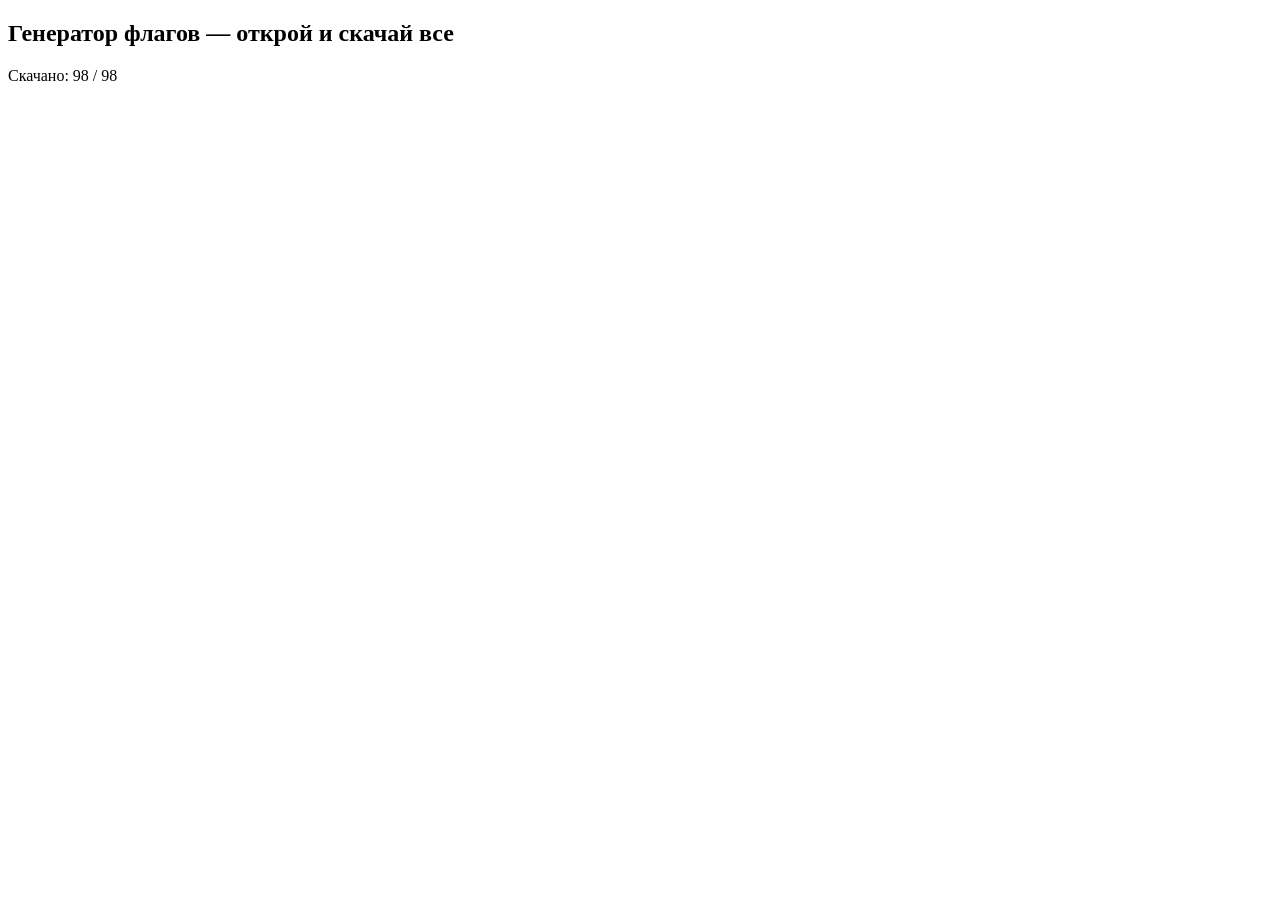
<file: tools/generate-flags.html>
<!DOCTYPE html>
<html>
<head><title>Flag Generator</title></head>
<body>
<h2>Генератор флагов — открой и скачай все</h2>
<div id="status"></div>
<script>
// Все страны с 4 идеологиями
const flags = {
    albania: { base: [189,30,29], _democratic: [30,100,180], _communist: [200,20,20], _fascist: [200,50,30], _neutral: [150,150,150] },
    belgium: { base: [0,0,0], _democratic: [0,0,0], _communist: [200,20,20], _fascist: [120,30,30], _neutral: [150,150,150] },
    bulgaria: { base: [0,80,50], _democratic: [30,100,180], _communist: [200,20,20], _fascist: [150,30,30], _neutral: [0,80,50] },
    czechoslovakia: { base: [30,100,180], _democratic: [30,100,180], _communist: [200,20,20], _fascist: [150,30,30], _neutral: [150,150,150] },
    denmark: { base: [200,20,20], _democratic: [200,20,20], _communist: [200,20,20], _fascist: [120,30,30], _neutral: [150,150,150] },
    estonia: { base: [30,100,180], _democratic: [30,100,180], _communist: [200,20,20], _fascist: [150,30,30], _neutral: [150,150,150] },
    finland: { base: [30,100,180], _democratic: [30,100,180], _communist: [200,20,20], _fascist: [150,30,30], _neutral: [230,230,230] },
    france: { base: [30,100,180], _neutral: [100,100,100] },
    greece: { base: [30,100,180], _democratic: [30,100,180], _communist: [200,20,20], _fascist: [150,30,30] },
    hungary: { base: [30,130,76], _democratic: [30,100,180], _communist: [200,20,20], _fascist: [150,30,30] },
    iran: { base: [5,150,105], _democratic: [30,100,180], _communist: [200,20,20], _fascist: [150,30,30] },
    iraq: { base: [22,101,52], _democratic: [30,100,180], _communist: [200,20,20], _fascist: [150,30,30] },
    ireland: { base: [22,163,74], _communist: [200,20,20], _neutral: [100,100,100], _fascist: [150,30,30] },
    italy: { base: [22,101,52], _democratic: [30,100,180], _communist: [200,20,20], _neutral: [150,150,150] },
    latvia: { base: [127,29,29], _democratic: [30,100,180], _communist: [200,20,20], _fascist: [150,30,30] },
    lithuania: { base: [6,95,70], _democratic: [30,100,180], _communist: [200,20,20], _fascist: [150,30,30] },
    luxembourg: { base: [103,232,249], _communist: [200,20,20], _neutral: [150,150,150], _fascist: [150,30,30] },
    netherlands: { base: [249,115,22], _communist: [200,20,20], _neutral: [150,150,150], _fascist: [150,30,30] },
    norway: { base: [220,38,38], _communist: [200,20,20], _neutral: [150,150,150], _fascist: [120,30,30] },
    poland: { base: [255,192,203], _democratic: [255,192,203], _communist: [200,20,20], _fascist: [220,38,38] },
    portugal: { base: [16,93,16], _democratic: [30,100,180], _communist: [200,20,20], _fascist: [220,38,38] },
    romania: { base: [245,158,11], _democratic: [30,100,180], _communist: [200,20,20], _fascist: [150,30,30] },
    saudi_arabia: { base: [21,128,61], _democratic: [30,100,180], _communist: [200,20,20], _fascist: [150,30,30] },
    slovakia: { base: [37,99,235], _democratic: [30,100,180], _communist: [200,20,20], _neutral: [150,150,150] },
    spain: { base: [251,191,36], _communist: [200,20,20], _democratic: [30,100,180], _neutral: [150,150,150] },
    sweden: { base: [37,99,235], _communist: [200,20,20], _neutral: [150,150,150], _fascist: [150,30,30] },
    switzerland: { base: [220,38,38], _fascist: [220,38,38], _communist: [200,20,20], _neutral: [150,150,150] },
    turkey: { base: [220,38,38], _democratic: [30,100,180], _communist: [200,20,20], _fascist: [150,30,30] },
    uk: { base: [30,100,180], _communist: [200,20,20], _neutral: [150,150,150], _fascist: [150,30,30] },
    ussr: { base: [200,20,20], _democratic: [30,100,180], _fascist: [100,0,0], _neutral: [150,150,150] },
    yugoslavia: { base: [30,64,175], _democratic: [30,100,180], _communist: [200,20,20], _fascist: [150,30,30] },
};

// Идеологические узоры
function drawFlag(ctx, w, h, baseColor, ideology) {
    const [r,g,b] = baseColor;
    ctx.fillStyle = `rgb(${r},${g},${b})`;
    ctx.fillRect(0, 0, w, h);

    switch(ideology) {
        case 'communist':
            // Красная звезда в центре
            ctx.fillStyle = '#ff0000';
            drawStar(ctx, w/2, h/2, 5, Math.min(w,h)*0.25, Math.min(w,h)*0.12);
            // Серп и молот (упрощённо)
            ctx.fillStyle = '#ffcc00';
            ctx.fillRect(w/2-2, h*0.15, 4, h*0.2);
            ctx.fillRect(w/2+2, h*0.3, 8, 4);
            break;
        case 'fascist':
            // Вертикальная полоса + крест/символ
            ctx.fillStyle = '#ffffff';
            ctx.fillRect(w*0.35, 0, w*0.3, h);
            ctx.fillStyle = `rgb(${Math.max(0,r-30)},${Math.max(0,g-30)},${Math.max(0,b-30)})`;
            ctx.fillRect(w*0.4, h*0.1, w*0.2, h*0.8);
            break;
        case 'democratic':
            // Горизонтальные полосы (три)
            ctx.fillStyle = `rgb(${Math.min(255,r+40)},${Math.min(255,g+40)},${Math.min(255,b+40)})`;
            ctx.fillRect(0, 0, w, h/3);
            ctx.fillStyle = '#ffffff';
            ctx.fillRect(0, h/3, w, h/3);
            break;
        case 'neutral':
            // Нейтральный — простой триколор
            ctx.fillStyle = '#ffffff';
            ctx.fillRect(0, 0, w/3, h);
            ctx.fillStyle = `rgb(${r},${g},${b})`;
            ctx.fillRect(w/3, 0, w/3, h);
            ctx.fillStyle = '#000000';
            ctx.fillRect(w*2/3, 0, w/3, h);
            break;
    }
}

function drawStar(ctx, cx, cy, points, outerR, innerR) {
    ctx.beginPath();
    for (let i = 0; i < points * 2; i++) {
        const r = i % 2 === 0 ? outerR : innerR;
        const angle = (i * Math.PI / points) - Math.PI / 2;
        const x = cx + r * Math.cos(angle);
        const y = cy + r * Math.sin(angle);
        if (i === 0) ctx.moveTo(x, y); else ctx.lineTo(x, y);
    }
    ctx.closePath();
    ctx.fill();
}

const W = 48, H = 32;
const status = document.getElementById('status');
let count = 0, total = 0;

for (const [country, data] of Object.entries(flags)) {
    for (const suffix of ['_democratic', '_communist', '_fascist', '_neutral']) {
        const colorKey = suffix;
        if (data[colorKey]) {
            total++;
            const canvas = document.createElement('canvas');
            canvas.width = W;
            canvas.height = H;
            const ctx = canvas.getContext('2d');
            drawFlag(ctx, W, H, data[colorKey], suffix.replace('_',''));

            canvas.toBlob(function(blob) {
                const a = document.createElement('a');
                a.href = URL.createObjectURL(blob);
                a.download = country + suffix + '.png';
                a.click();
                URL.revokeObjectURL(a.href);
                count++;
                status.textContent = 'Скачано: ' + count + ' / ' + total;
            }, 'image/png');
        }
    }
}

status.textContent = 'Генерация ' + total + ' флагов...';
</script>
</body>
</html>
</file>
